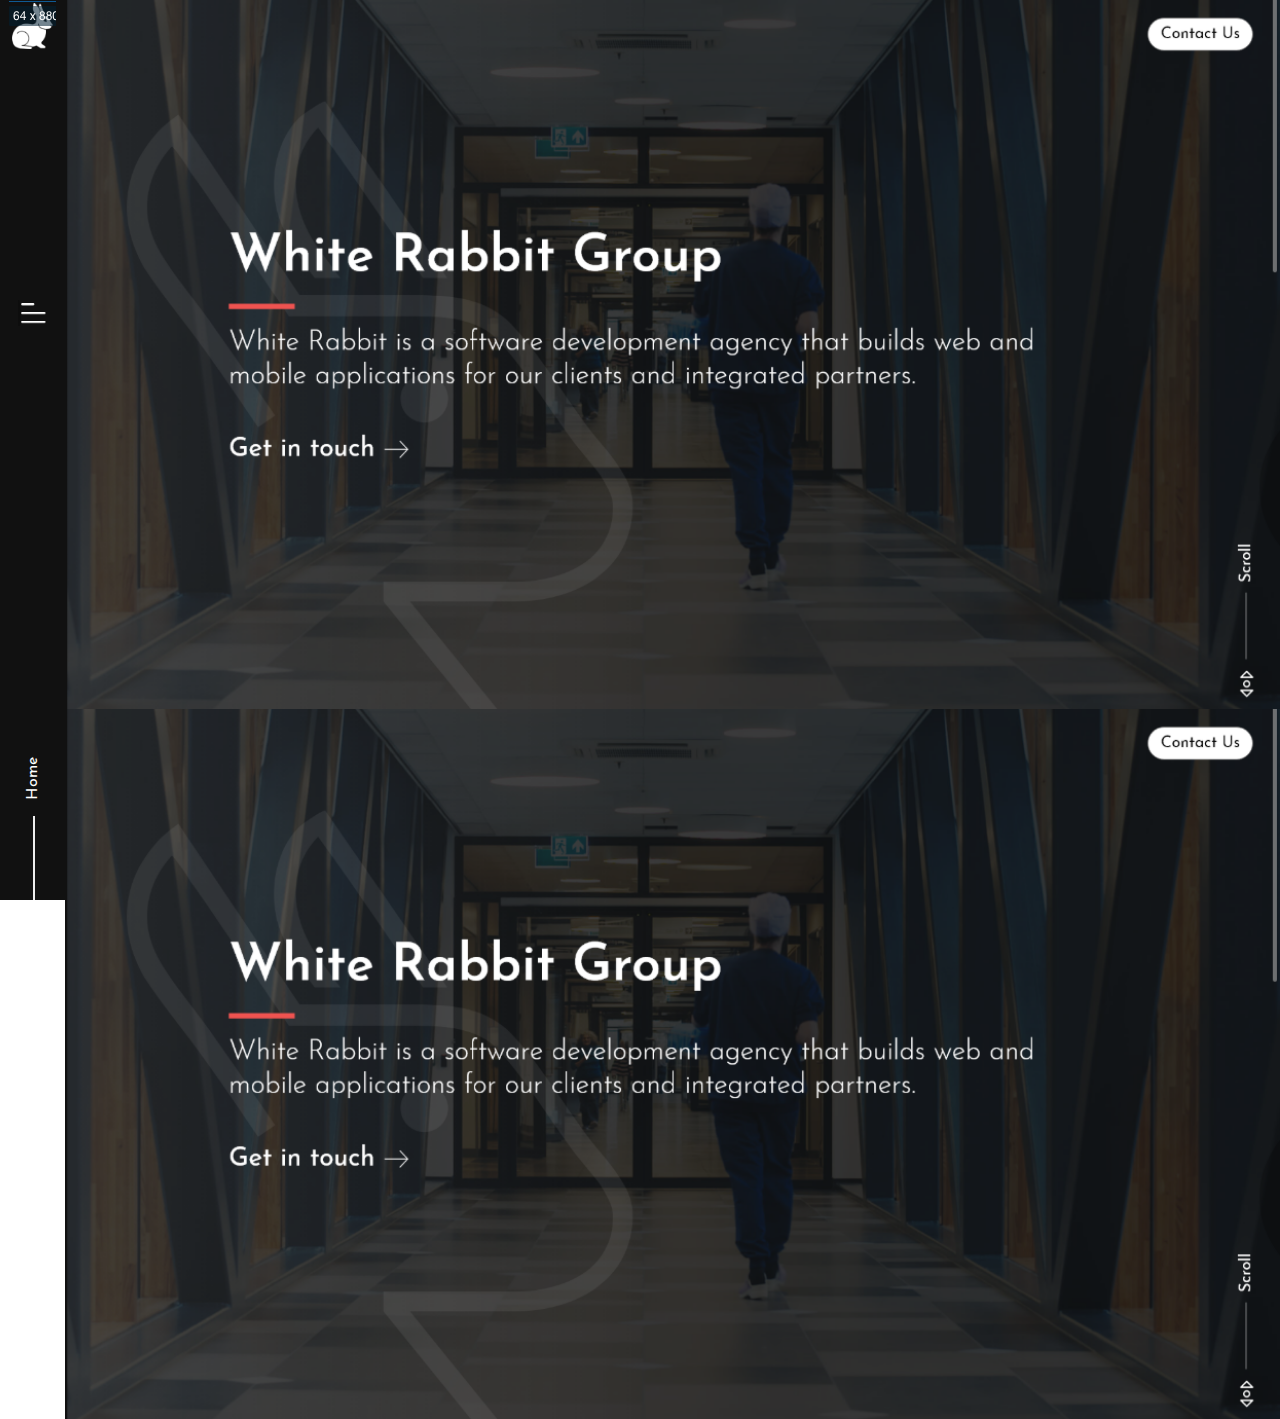
<file: test/index.html>
<!DOCTYPE html>
<html>

<head>
    <title>White Rabit</title>
    <meta charset="UTF-8">
    <meta name="viewport" content="width=device-width, initial-scale=1.0">
    <link rel="stylesheet" type="text/css" href="css/bootstrap.min.css">
    <link rel="stylesheet" type="text/css" href="style.css">
</head>

<body>
    <div class="fullwrap">
        <aside class="sidebar text-center">
            <div class="row-3">
                <img src="images/rabbit.png">
            </div>
            <div class="row-3">
                <a href="javascript:void(0)" onclick="openNav()"><img src="images/menu.png"></a>
            </div>
            <div class="row-3 position-relative bottom-sec">
                <p id="changeP" class="color-white transform-270" onchange="scroll">Home</p>
            </div>
        </aside>
        <section id="section" class="landingcontent">
            <article id="home" class="banner">
                <img src="images/banner.png">
             </article>
             <article id="technologies" class="banner">
                    <img src="images/banner.png">
            </article>
        </section>
    </div>
    <div id="myNav" class="overlay" style="width: 0%;">
        <!-- Button to close the overlay navigation -->
        <a href="javascript:void(0)" class="closebtn" onclick="closeNav()">×</a>
        <!-- Overlay content -->
        <div class="overlay-content">
            <a class="hvr-underline-from-left" href="/">Portfolio</a>
            <a class="hvr-underline-from-left" href="/lab/">Tech Lab</a>
        </div>
    </div>
</body>
<script src="js/jquery.min.js"></script>
<script src="js/bootstrap.min.js"></script>
<script type="text/javascript">
    /* Open when someone clicks on the span element */
    function openNav() {
        document.getElementById("myNav").style.width = "100%";
    }

    /* Close when someone clicks on the "x" symbol inside the overlay */
    function closeNav() {
        document.getElementById("myNav").style.width = "0%";
    }

    // scroll

    var changeP = document.getElementById('changeP');
    var articleHome = document.getElementById('home').id;
    var articleTec = document.getElementById('technologies').id;
    console.log(articleHome);
    console.log(articleTec);
    window.onscroll = function() {
        scroll()
        };
        
    function scroll() {
        if (document.body.scrollTop > 350 || document.documentElement.scrollTop > 350) {
        var inputs = document.getElementsByTagName("article");
            for (var i = 0; i < inputs.length; i++) {
            if(inputs[i] === home){
                var changes = changeP.innerHTML = inputs[0];
                console.log(changes);
            }
            else {
           
        }
        } 
    }
    }
</script>
<!-- <script src="//cdnjs.cloudflare.com/ajax/libs/skrollr/0.6.30/skrollr.min.js"></script> -->
</html>
</file>
<file: test/style.css>
@font-face{
    font-family: "JosefinSans-Regular";
    src: url(fonts/Josefin_Sans/JosefinSans-Regular.ttf);
}
@font-face{
    font-family: "JosefinSans-SemiBold";
    src: url(fonts/Josefin_Sans/JosefinSans-SemiBold.ttf);
}
@font-face{
    font-family: "JosefinSans-Bold";
    src: url(fonts/Josefin_Sans/JosefinSans-Bold.ttf);
}
html, body, .fullwrap{
    height: 100%;
}
body{
    font-family: "JosefinSans-Regular";
    position: relative;
}
/* menu nav */
.overlay-content {
    position: relative;
    top: 25%;
    width: 100%;
    text-align: center;
    margin-top: 30px;
}
.overlay {
    height: 100%;
    width: 0;
    position: fixed;
    z-index: 1;
    left: 0;
    top: 0;
    background-color: #111111;
    overflow-x: hidden;
    transition: 0.5s;
}
.overlay-content a{
    display: block;
    color: #FFFFFF;
    font-size: 30px
}
.closebtn {
    position: absolute;
    color: #FFFFFF;
    top: 20px;
    right: 45px;
    font-size: 60px !important;
}
.closebtn:hover{
    text-decoration: none;
}
/* transform */
.transform-270{
    transform: rotate(270deg);
}
/* font color */
.color-white{
    color: #FFFFFF;
}
/* row division */
.row-3{
    height: 33.33%;
}
.vertical-middle{
    vertical-align: middle;
}
aside.sidebar{
    height: 100%;  
    background-color: #111111;
    width: 65px;
    float: left;
    position: fixed;
}
section.landingcontent{
    float: right;
    height: 100%;  
    width: calc(100% - 65px);
    background-color: #FFFFFF;
}
.bottom-sec:after{
    content: '';
    width: 2px;
    height: 28%;
    bottom: 0px;
    position: absolute;
    background-color: #efefef;
}
.bottom-sec p{
    position: absolute;
    bottom: 110px;
    margin: 0;
    left: 0px;
    right: 0px;
    display: block;
}
.banner img{
    width: 100%;
    height: auto;
}
</file>
